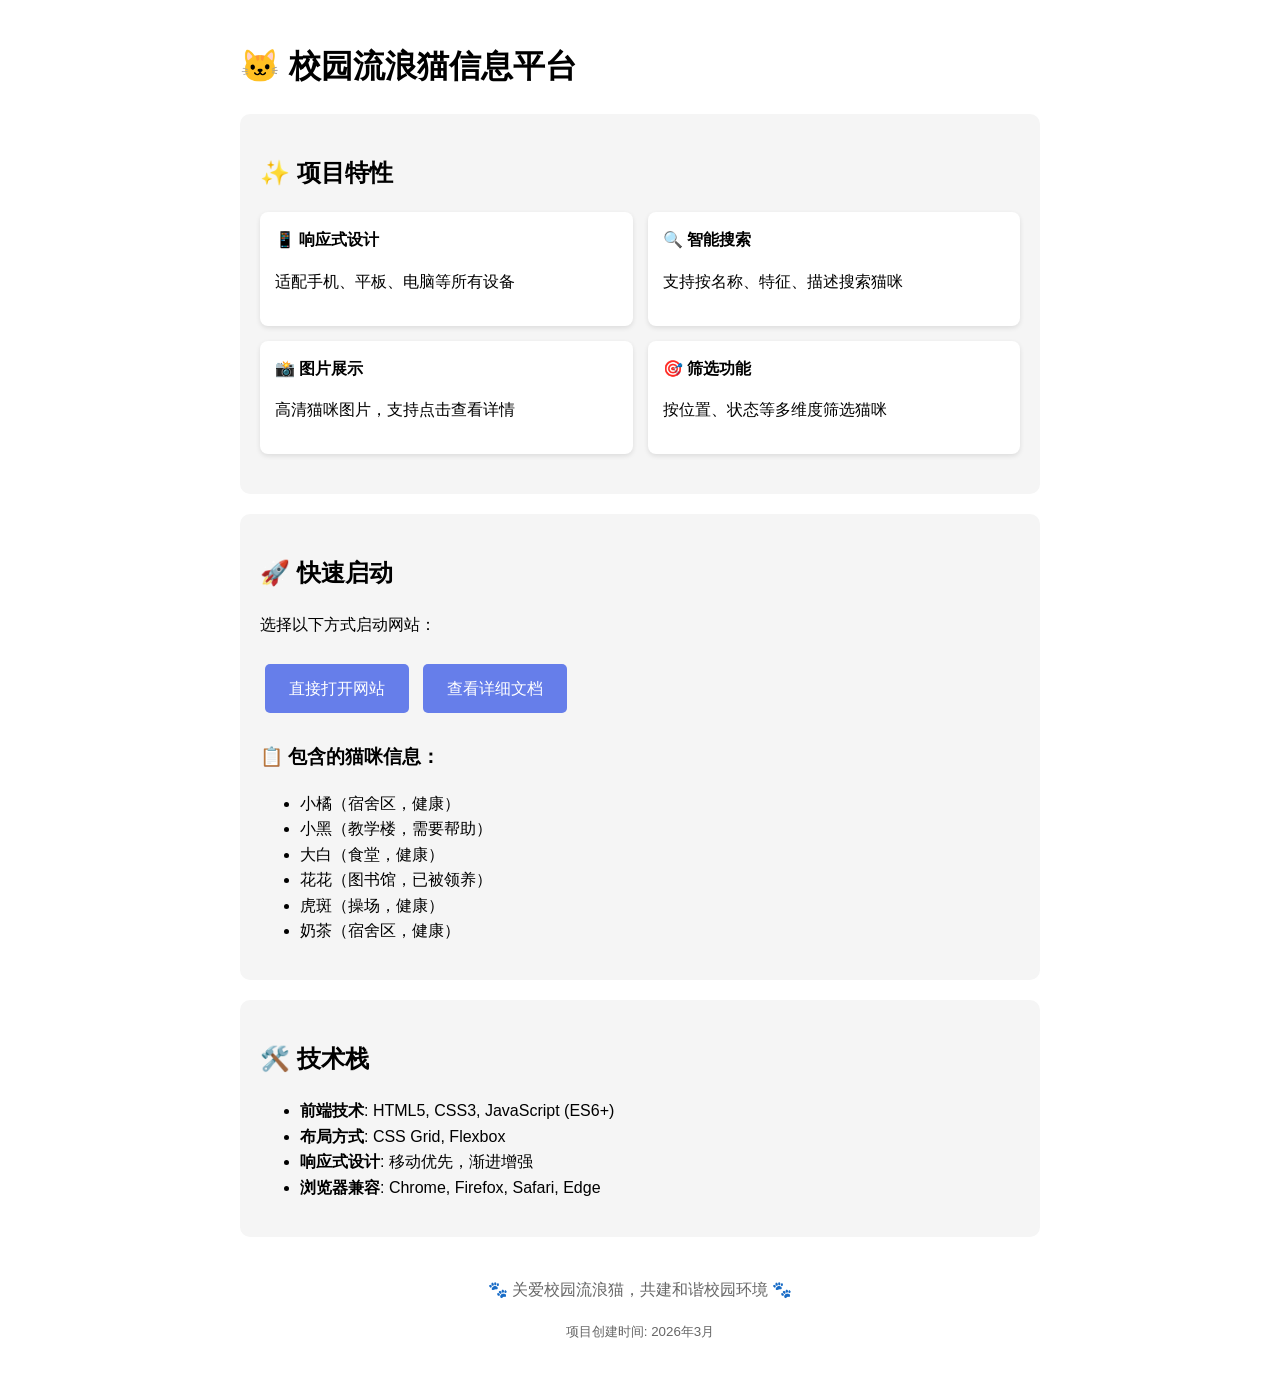
<file: preview.html>
<!DOCTYPE html>
<html lang="zh-CN">
<head>
    <meta charset="UTF-8">
    <meta name="viewport" content="width=device-width, initial-scale=1.0">
    <title>校园流浪猫信息平台 - 预览</title>
    <style>
        body {
            font-family: 'Microsoft YaHei', sans-serif;
            max-width: 800px;
            margin: 0 auto;
            padding: 20px;
            line-height: 1.6;
        }
        .preview-section {
            background: #f5f5f5;
            padding: 20px;
            margin: 20px 0;
            border-radius: 10px;
        }
        .feature-list {
            display: grid;
            grid-template-columns: repeat(auto-fit, minmax(250px, 1fr));
            gap: 15px;
            margin: 20px 0;
        }
        .feature {
            background: white;
            padding: 15px;
            border-radius: 8px;
            box-shadow: 0 2px 5px rgba(0,0,0,0.1);
        }
        .launch-btn {
            display: inline-block;
            background: #667eea;
            color: white;
            padding: 12px 24px;
            text-decoration: none;
            border-radius: 5px;
            font-size: 16px;
            margin: 10px 5px;
            transition: background 0.3s;
        }
        .launch-btn:hover {
            background: #5a6fd8;
        }
    </style>
</head>
<body>
    <h1>🐱 校园流浪猫信息平台</h1>
    
    <div class="preview-section">
        <h2>✨ 项目特性</h2>
        <div class="feature-list">
            <div class="feature">
                <strong>📱 响应式设计</strong>
                <p>适配手机、平板、电脑等所有设备</p>
            </div>
            <div class="feature">
                <strong>🔍 智能搜索</strong>
                <p>支持按名称、特征、描述搜索猫咪</p>
            </div>
            <div class="feature">
                <strong>📸 图片展示</strong>
                <p>高清猫咪图片，支持点击查看详情</p>
            </div>
            <div class="feature">
                <strong>🎯 筛选功能</strong>
                <p>按位置、状态等多维度筛选猫咪</p>
            </div>
        </div>
    </div>

    <div class="preview-section">
        <h2>🚀 快速启动</h2>
        <p>选择以下方式启动网站：</p>
        
        <div>
            <a href="index.html" class="launch-btn">直接打开网站</a>
            <a href="README.md" class="launch-btn">查看详细文档</a>
        </div>
        
        <h3>📋 包含的猫咪信息：</h3>
        <ul>
            <li>小橘（宿舍区，健康）</li>
            <li>小黑（教学楼，需要帮助）</li>
            <li>大白（食堂，健康）</li>
            <li>花花（图书馆，已被领养）</li>
            <li>虎斑（操场，健康）</li>
            <li>奶茶（宿舍区，健康）</li>
        </ul>
    </div>

    <div class="preview-section">
        <h2>🛠️ 技术栈</h2>
        <ul>
            <li><strong>前端技术</strong>: HTML5, CSS3, JavaScript (ES6+)</li>
            <li><strong>布局方式</strong>: CSS Grid, Flexbox</li>
            <li><strong>响应式设计</strong>: 移动优先，渐进增强</li>
            <li><strong>浏览器兼容</strong>: Chrome, Firefox, Safari, Edge</li>
        </ul>
    </div>

    <div style="text-align: center; margin-top: 40px; color: #666;">
        <p>🐾 关爱校园流浪猫，共建和谐校园环境 🐾</p>
        <p><small>项目创建时间: 2026年3月</small></p>
    </div>
</body>
</html>
</file>
